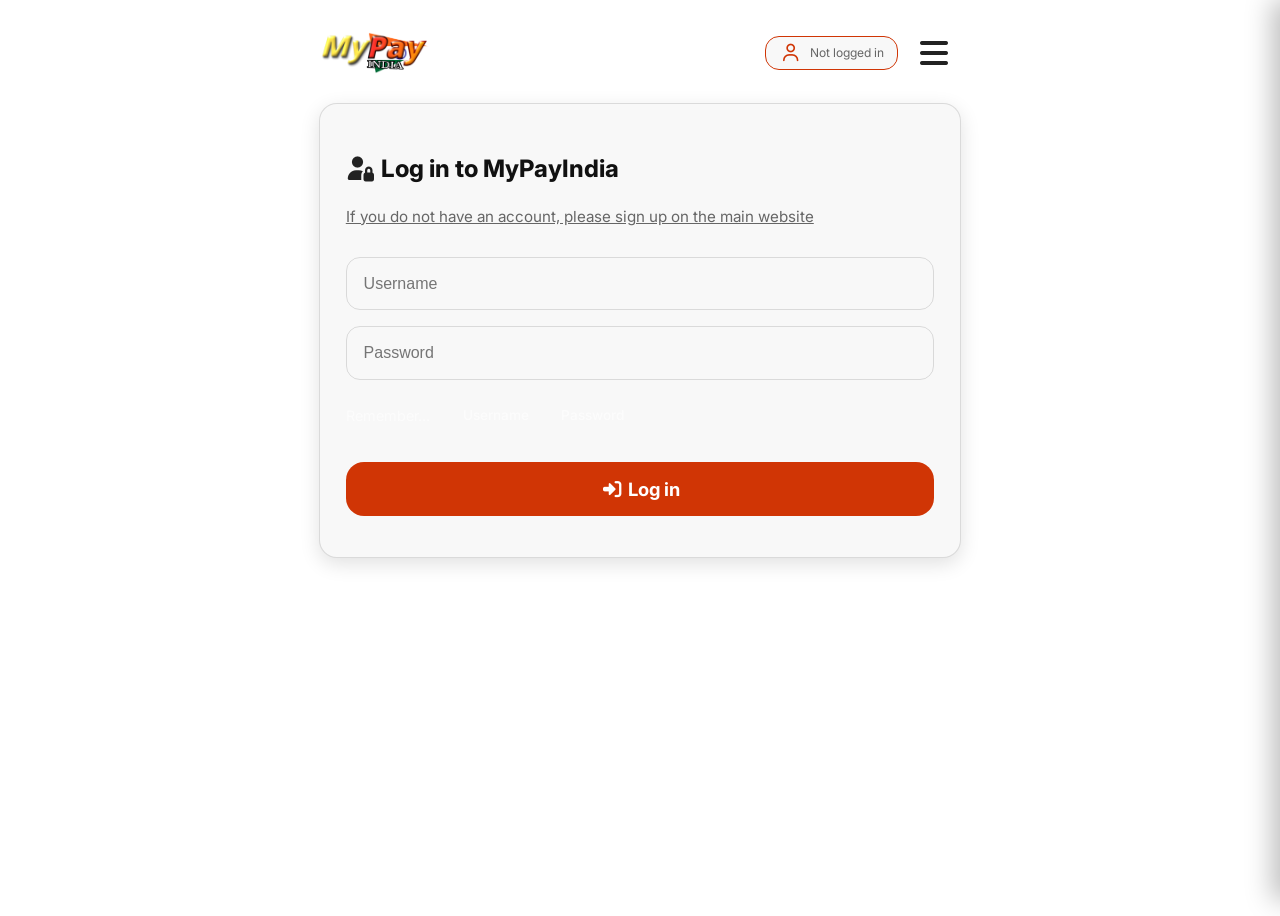
<file: index.html>
<!DOCTYPE html>
<html lang="en">
<!--
    https://github.com/MyPayIndiaDevs/pwa
-->

<head>
    <meta charset="UTF-8">
    <title>MyPayIndia</title>
    <meta name="description" content="The future of online banking">
    <meta name="viewport" content="width=device-width, initial-scale=1, viewport-fit=cover">

    <!-- styles -->
    <link rel="stylesheet" href="/app/stylesheets/fontawesome.css">
    <link rel="stylesheet" href="/app/stylesheets/main.css">
    <link rel="stylesheet" href="/app/stylesheets/views.css">

    <!-- theme -->
    <meta name="theme-color" content="#d03505">

    <!-- manifest -->
    <link rel="manifest" href="/manifest.json">

    <!-- ios pwa -->
    <meta name="apple-mobile-web-app-capable" content="yes">
    <meta name="apple-mobile-web-app-status-bar-style" content="black-translucent">
    <meta name="apple-mobile-web-app-title" content="MyPayIndia">

    <!-- reg meta -->
    <meta property="og:title" content="MyPayIndia">
    <meta property="og:description" content="The future of online banking">
    <meta property="og:image" content="/app/media/logofull.png">
    <meta property="og:type" content="website">

    <!-- twitter/x -->
    <meta name="twitter:card" content="summary_large_image">
    <meta name="twitter:title" content="MyPayIndia">
    <meta name="twitter:description" content="The future of online banking">
    <meta name="twitter:image" content="/app/media/logofull.png">

    <!-- misc security -->
    <meta http-equiv="X-Content-Type-Options" content="nosniff">
</head>

<body>
    <div class="app">
        <header class="topbar">
            <a class="logo-link route-link" data-route href="/dashboard">
                <img class="logo" src="/app/media/logofull.png" alt="MyPayIndia Logo" />
            </a>

            <div class="topbar-actions noselect">
                <a class="user-pill" id="userStatusPill" aria-live="polite" href="/me">
                    <i class="fa-regular fa-user"></i>
                    <div class="user-pill-text">
                        <span class="user-pill-label" id="userStatusLabel">Logged in as</span>
                        <span class="user-pill-username" id="userStatusName"><i
                                class="fa-solid fa-hourglass fa-spin"></i></span>
                    </div>
                </a>
                <a class="balance-pill" id="balanceStatusPill" aria-live="polite" title="Get more money!"
                    href="https://mypayindia.com/accountservices/iotm/" target="_blank" rel="noopener">
                    <i class="fa-solid fa-wallet"></i>
                    <div class="balance-pill-text">
                        <span class="balance-pill-label">Balance</span>
                        <span class="balance-pill-value" id="balanceStatusValue">&#8377;0.00</span>
                    </div>
                </a>
                <button class="menu-btn" id="menuBtn">
                    <i class="fa-solid fa-bars"></i>
                </button>
            </div>
        </header>

        <aside class="menu" id="menu">
            <div class="menu-header">
                <img class="logo" src="/app/media/logofull.png" alt="MyPayIndia Logo" /> <button class="menu-close"
                    id="closeMenuBtn" type="button" aria-label="Close menu">
                    <i class="fa-solid fa-xmark"></i>
                </button>
            </div>
            <div class="listButtons">
                <h2>Home</h2>
                <a class="menu-link route-link" data-route href="/dashboard">
                    <i class="fa-solid fa-house"></i>
                    Dashboard
                </a>

                <a class="menu-link route-link" data-route href="/leaderboard">
                    <i class="fa-solid fa-trophy"></i>
                    Leaderboard
                </a>
            </div>

            <div class="listButtons">
                <h2>Meta</h2>

                <a class="menu-link route-link grouped-link" data-route href="/team">
                    <i class="fa-solid fa-people-group"></i>
                    Meet the team
                </a>
                <a class="menu-link grouped-link" href="https://mypayindia.com/docs/">
                    <i class="fa-solid fa-book"></i>
                    API docs
                    <i class="fa-solid fa-arrow-right fa-rotate-by external-link-icon"
                        style="--fa-rotate-angle: 320deg;"></i>
                </a>

                <a class="menu-link grouped-link" href="https://mypayindia.com">
                    <i class="fa-solid fa-house"></i>
                    MyPayIndia.com
                    <i class="fa-solid fa-arrow-right fa-rotate-by external-link-icon"
                        style="--fa-rotate-angle: 320deg;"></i>
                </a>

                <a class="menu-link route-link" data-route href="release_notes" id="releaseNotesLink">
                    <i class="fa-solid fa-scroll"></i>
                    App release notes
                </a>
            </div>

            <div class="accountMenu" id="accountMenu" class="hidden">
                <h2>Your account</h2>

                <a class="menu-link route-link" data-route href="/history">
                    <i class="fa-solid fa-clock-rotate-left"></i>
                    Transaction history
                </a>

                <a class="menu-link route-link" data-route href="/transfer">
                    <i class="fa-solid fa-paper-plane"></i>
                    Transfer funds
                </a>

                <a class="menu-link route-link" data-route href="/me">
                    <i class="fa-solid fa-id-card"></i>
                    Account info
                </a>

                <a class="menu-link route-link" data-route href="/payment-link">
                    <i class="fa-solid fa-link"></i>
                    Create payment link
                </a>

                <a class="menu-link grouped-link" href="https://mypayindia.com/accountservices/iotm/">
                    <i class="fa-solid fa-indian-rupee-sign"></i>
                    Investment Opportunities™
                    <i class="fa-solid fa-arrow-right fa-rotate-by external-link-icon"
                        style="--fa-rotate-angle: 320deg;"></i>
                </a>

                <a class="menu-link route-link hidden" data-route data-dev-only href="/lookup-link">
                    <i class="fa-solid fa-magnifying-glass"></i>
                    Lookup link
                </a>


                <a class="menu-link route-link hidden" data-dev-only
                    href="https://mypayindia.com/accountservices/dashboard">
                    <i class="fa-solid fa-house-chimney"></i>
                    Main dashboard
                    <i class="fa-solid fa-arrow-right fa-rotate-by external-link-icon"
                        style="--fa-rotate-angle: 320deg;"></i>
                </a>
            </div>

            <div class="toggle-stack">
                <h2>App control</h2>
            </div>

            <div class="appControl">
                <button class="menu-link secondary hidden" id="installBtn" type="button">
                    <i class="fa-solid fa-download"></i>
                    Install app
                </button>
                <a class="menu-link route-link" data-route href="/settings">
                    <i class="fa-solid fa-gear"></i>
                    Settings
                </a>
                <a class="menu-link route-link hidden" data-route href="logout" id="logoutBtn">
                    <i class="fa-solid fa-right-from-bracket"></i>
                    Logout
                </a>
            </div>

            <!-- credits -->
            <div class="credits noselect muted">
                App by <a href="https://exerinity.com" target="_blank">exerinity</a><br><a class="route-link" data-route
                    href="release_notes">Version 5 (2026-03-30)</a><br>environment: <strong id="envLabel"><i
                        class="fa-solid fa-hourglass fa-spin"></i></strong>
            </div>
        </aside>

        <main>
            <div class="login-warning hidden" id="loginWarning" role="alert">
                <i class="fa-solid fa-circle-exclamation"></i>
                <span>You must be logged in to view this!</span>
            </div>
            <noscript>
                <div class="login-warning" role="alert">
                    <i class="fa-solid fa-ban fa-fade"></i>
                    <span>JavaScript is disabled. Please enable it to continue. <a
                            href="https://support.google.com/adsense/answer/12654?hl=en" target="_blank"
                            class="muted">Learn
                            how...</a></span>
                </div>
            </noscript>
            <div id="flowViews">
                <section id="loginView" class="view">
                    <section class="card" id="loginCard">
                        <h1><i class="fa-solid fa-user-lock"></i> Log in to MyPayIndia</h1>
                        <p class="muted"><a href="https://mypayindia.com/accountservices/register">If you do not have an
                                account, please sign up on the main website</a>
                        </p>
                        <form id="loginForm">
                            <input type="text" id="username" placeholder="Username" required />

                            <input type="password" id="password" placeholder="Password" required />

                            <div class="remember-group">
                                <span class="remember-label">Remember...</span>
                                <div class="toggle-buttons">
                                    <button type="button" class="toggle-btn active" id="rememberUsername"
                                        data-target="username" title="Remember username">Username</button>
                                    <button type="button" class="toggle-btn" id="rememberPassword"
                                        data-target="password" title="Remember password">Password</button>
                                </div>
                            </div>
                            <button class="primary big" type="submit">
                                <i class="fa-solid fa-right-to-bracket"></i>
                                Log in
                            </button>
                        </form>
                        <p class="muted" id="loginStatus"></p>
                    </section>
                </section>

                <section id="logoutView" class="view hidden">
                    <section class="card">
                        <h1><i class="fa-solid fa-right-from-bracket"></i> Log out?</h1>
                        <p class="muted">Are you sure you want to log out?</p>
                        <div class="flow-actions">
                            <button class="secondary" id="cancelLogoutBtn">Cancel</button>
                            <button class="primary" id="confirmLogoutBtn">Log out</button>
                        </div>
                    </section>
                </section>
            </div>

            <div id="appViews">
                <section id="onboardingView" class="view hidden">
                    <section class="card onboarding-card" id="onboardingCard">
                        <h1>
                            <i class="fa-solid fa-door-open"></i>
                            Welcome to the MyPayIndia PWA
                        </h1>
                        <p>This is a new, experimental progressive web app/alternative client for MyPayIndia. This
                            app is still in an early state, so please keep in mind:</p>
                        <ul>
                            <li>This is not a substitute for <a href="https://mypayindia.com"
                                    target="_blank">MyPayIndia.com</a> and does not take precedence over it</li>
                            <li>Not everything that can be performed on <a href="https://mypayindia.com"
                                    target="_blank">MyPayIndia.com</a> can be performed here</li>
                            <li>This app is (or should be seen as) completely standalone from the main <a
                                    href="https://mypayindia.com" target="_blank">MyPayIndia.com</a> website</li>
                            <li>The source code is available at <a href="https://github.com/MyPayIndiaDevs/pwa"
                                    target="_blank">https://github.com/MyPayIndiaDevs/pwa</a></li>
                            <li>By using this service, you agree to the <a href="https://mypayindia.com/terms"
                                    target="_blank">terms and conditions</a>, constituted by your initial registration
                            </li>
                            <li><strong>This app is not complete and still an early work in progress</strong></li>
                        </ul>
                        <h2><i class="fa-solid fa-triangle-exclamation"></i> Use at your own risk!</h2>
                        <div class="onboarding-actions">
                            <button class="primary big" id="onboardingContinueBtn" type="button">
                                I understand, let me in!
                            </button>
                            <a href="https://mypayindia.com/accountservices/login">Or, return to MyPayIndia.com</a>
                        </div>
                    </section>
                </section>

                <section id="dashboardView" class="view hidden">
                    <section class="card hidden" id="dashboardCard">
                        <h1>
                            <i class="fa-solid fa-house"></i>
                            Welcome back, <span id="displayUser"></span>!
                        </h1>

                        <p class="muted balance-text">
                            Your current balance: <strong id="displayBalance">&#8377;0.00</strong>
                        </p>
                    </section>

                    <section class="card hidden" id="ctaCard">
                        <h1>
                            <i class="fa-solid fa-arrow-right"></i>
                            Quick actions
                        </h1>
                        <div class="cta-buttons">
                            <a class="primary route-link cta-btn" data-route href="/transfer">
                                <i class="fa-solid fa-comment-dollar"></i>
                                Transfer
                            </a>
                            <a class="secondary route-link cta-btn" data-route href="/payment-link">
                                <i class="fa-solid fa-comments-dollar"></i>
                                Create payment link
                            </a>
                        </div>
                    </section>
                    <section class="card hidden" id="transactionsCard">
                        <div class="card-heading">
                            <h1>
                                <i class="fa-solid fa-clock-rotate-left"></i>
                                Recent activity
                            </h1>
                            <button class="icon-btn hidden" id="refreshTxnBtn" type="button"
                                title="Refresh transactions">
                                <i class="fa-solid fa-rotate-right"></i>
                            </button>
                        </div>

                        <div id="txnList" class="activity">
                            <p class="muted">Log in first!</p>
                        </div>
                    </section>
                </section>

                <section id="settingsView" class="view hidden">
                    <section class="card" id="settingsCard">
                        <h1>
                            <i class="fa-solid fa-gear"></i>
                            Settings
                        </h1>
                        <form id="settingsForm" class="form-stack">
                            <fieldset class="form-group">
                                <legend class="toggle-label"><i class="fa-regular fa-id-badge"></i> Use for display
                                </legend>
                                <div class="radio-group" role="radiogroup" aria-describedby="displayPrefHelp">
                                    <div class="radio-item">
                                        <input type="radio" name="displayNameMode" value="username"
                                            id="displayPrefUsername">
                                        <label for="displayPrefUsername">Login/username</label>
                                    </div>

                                    <div class="radio-item">
                                        <input type="radio" name="displayNameMode" value="first" id="displayPrefFirst">
                                        <label for="displayPrefFirst">First name</label>
                                    </div>

                                    <div class="radio-item">
                                        <input type="radio" name="displayNameMode" value="full" id="displayPrefFull">
                                        <label for="displayPrefFull">Full name</label>
                                    </div>

                                </div>
                            </fieldset>

                            <hr class="settings-divider">

                            <legend class="toggle-label"><i class="fa-solid fa-arrow-right-arrow-left"></i> Toggles
                            </legend>
                            <div class="toggle-card">
                                <label class="toggle-label" for="autoRefreshToggle">
                                    <i class="fa-solid fa-arrows-rotate"></i>
                                    Auto-refresh (30s)
                                </label>
                                <label class="switch">
                                    <input type="checkbox" id="autoRefreshToggle" checked>
                                    <span class="slider"></span>
                                </label>
                            </div>
                            <div class="toggle-card">
                                <label class="toggle-label" for="themeSwitch">
                                    <i class="fa-solid fa-moon"></i>
                                    Dark mode
                                </label>
                                <label class="switch">
                                    <input type="checkbox" id="themeSwitch">
                                    <span class="slider"></span>
                                </label>
                            </div>
                            <div class="toggle-card">
                                <label class="toggle-label" for="devSwitch">
                                    <i class="fa-solid fa-code"></i>
                                    More menu items
                                </label>
                                <label class="switch">
                                    <input type="checkbox" id="devSwitch">
                                    <span class="slider"></span>
                                </label>
                            </div>

                            <hr class="settings-divider">

                            <legend class="toggle-label"><i class="fa-solid fa-palette" style="color: var(--accent)"></i> Accent color
                            </legend>
                            <div class="accent-settings">
                                <div class="accent-presets" id="accentPresets">
                                    <button class="accent-swatch" type="button" data-accent-color="#d03505">
                                        <span class="accent-swatch-color" style="--swatch-color: #d03505;"></span>
                                        <span>Default</span>
                                    </button>
                                    <button class="accent-swatch" type="button" data-accent-color="#ff8c00">
                                        <span class="accent-swatch-color" style="--swatch-color: #ff8c00;"></span>
                                        <span>Orange</span>
                                    </button>
                                    <button class="accent-swatch" type="button" data-accent-color="#ff00000">
                                        <span class="accent-swatch-color" style="--swatch-color: #ff0000;"></span>
                                        <span>Red</span>
                                    </button>
                                    <button class="accent-swatch" type="button" data-accent-color="#1e88e5">
                                        <span class="accent-swatch-color" style="--swatch-color: #1e88e5;"></span>
                                        <span>Blue</span>
                                    </button>
                                    <button class="accent-swatch" type="button" data-accent-color="#3949ab">
                                        <span class="accent-swatch-color" style="--swatch-color: #3949ab;"></span>
                                        <span>Indigo</span>
                                    </button>
                                    <button class="accent-swatch" type="button" data-accent-color="#ffffff">
                                        <span class="accent-swatch-color" style="--swatch-color: #ffffff;"></span>
                                        <span>White</span>
                                    </button>
                                    <button class="accent-swatch" type="button" data-accent-color="#111111">
                                        <span class="accent-swatch-color" style="--swatch-color: #111111;"></span>
                                        <span>Black</span>
                                    </button>
                                    <button class="accent-swatch" type="button" data-accent-color="#fdd835">
                                        <span class="accent-swatch-color" style="--swatch-color: #fdd835;"></span>
                                        <span>Yellow</span>
                                    </button>
                                </div>
                                <label class="accent-picker">
                                    <span class="accent-picker-label">Pick your own...</span>
                                    <input type="color" id="accentColorPicker" value="#d03505">
                                </label>
                            </div>

                            <hr class="settings-divider">

                            <legend class="toggle-label"><i class="fa-solid fa-lock"></i> Data management
                            </legend>
                            <button class="secondary" id="deleteCredentialsBtn" type="button">
                                <i class="fa-solid fa-trash"></i>
                                Delete locally stored credentials
                            </button>
                            <button class="secondary" id="deleteAllKeysBtn" type="button" style="margin-top: 0.5rem;">
                                <i class="fa-solid fa-trash-can"></i>
                                Delete all stored data
                            </button>
                        </form>
                        <p class="muted">
                            <strong>Keep in mind</strong>: you cannot manage your actual account from here. To do that,
                            please <a href="https://mypayindia.com/accountservices/login">log in to the main
                                website</a>.
                        </p>
                        <p class="muted">
                            The above buttons do not manage your cookies or login state.
                        </p>
                    </section>
                </section>

                <section id="leaderboardView" class="view hidden">
                    <section class="card" id="leaderboardCard">
                        <h1>
                            <i class="fa-solid fa-trophy"></i>
                            Leaderboard
                        </h1>
                        <ol id="leaderboardList" class="leaderboard"></ol>
                        <p class="muted fa-fade" id="leaderboardStatus">Retrieving data...</p>
                    </section>
                </section>

                <section id="historyView" class="view hidden">
                    <section class="card" id="historyCard">
                        <div class="card-heading">
                            <h1>
                                <i class="fa-solid fa-clock-rotate-left"></i>
                                Transactions
                            </h1>
                            <button class="icon-btn hidden" id="refreshHistoryBtn" type="button"
                                title="Refresh history">
                                <i class="fa-solid fa-rotate-right"></i>
                            </button>
                        </div>
                        <div id="historyList" class="activity"></div>
                        <p class="muted" id="historyStatus">Log in first!</p>
                    </section>
                </section>

                <section id="transferView" class="view hidden">
                    <section class="card" id="transferCard">
                        <h1>
                            <i class="fa-solid fa-comment-dollar"></i>
                            Transfer
                        </h1>
                        <form id="transferForm" class="form-stack">
                            <p class="muted"><strong>Keep in mind</strong>: transfers above a certain amount are subject
                                to manual review by our team.</p>
                            <h2 class="muted" id="recentRecipientsLabel">Recent recipients:</h2>
                            <div class="recent-recipients hidden" id="recentRecipients"
                                aria-labelledby="recentRecipientsLabel"></div>
                            <input type="number" min="0" step="0.01" name="amount" placeholder="How much?" required />
                            <input type="text" name="recipient" placeholder="To who?" required />
                            <input type="text" name="note" placeholder="An optional note?" />
                            <button class="primary" type="submit">Send it!</button>
                            <p class="muted form-status" id="transferStatus"></p>
                        </form>
                    </section>
                </section>

                <section id="paymentLinkView" class="view hidden">
                    <section class="card" id="paymentLinkCard">
                        <h1>
                            <i class="fa-solid fa-comments-dollar"></i>
                            Create a payment link
                        </h1>
                        <form id="paymentLinkForm" class="form-stack">
                            <input type="number" min="0" step="0.01" name="amount" placeholder="How much?" required />
                            <input type="text" name="note" placeholder="An optional note?" />
                            <button class="primary" type="submit">Create</button>
                            <p class="muted form-status" id="paymentLinkStatus"></p>
                        </form>
                        <div class="result-panel hidden" id="paymentLinkResult">
                            <p class="result-text" id="paymentLinkResultText"></p>
                            <button class="icon-btn" type="button" id="paymentLinkCopyBtn">
                                <i class="fa-solid fa-copy"></i>
                                Copy to clipboard
                            </button>
                        </div>
                    </section>
                </section>

                <section id="lookupView" class="view hidden">
                    <section class="card" id="lookupCard">
                        <h1>
                            <i class="fa-solid fa-magnifying-glass"></i>
                            Lookup payment link
                        </h1>
                        <form id="lookupLinkForm" class="form-stack">
                            <input type="text" name="token" required />
                            <button class="secondary" type="submit">Look it up!</button>
                            <p class="muted form-status" id="lookupLinkStatus"></p>
                        </form>
                        <div class="lookup-result hidden" id="lookupResult" aria-live="polite">
                            <p class="lookup-amount" id="lookupAmount">₹0.00</p>
                            <p class="lookup-author" id="lookupAuthor">@username</p>
                            <p class="lookup-note" id="lookupNote">No note</p>
                            <a class="primary lookup-pay-btn hidden" id="lookupPayBtn" href="#" target="_blank"
                                rel="noopener">Claim<i class="fa-solid fa-arrow-right fa-rotate-by external-link-icon"
                                    style="--fa-rotate-angle: 320deg;"></i></a>
                        </div>
                    </section>
                </section>

                <section id="teamView" class="view hidden">
                    <section class="card" id="teamCard">
                        <h1>
                            <i class="fa-solid fa-people-group"></i>
                            Meet the team
                        </h1>
                        <p>Get to know the people behind MyPayIndia, the future of online banking!</p>
                        <p class="muted">Currently our team consists of <strong id="teamCountLabel"><i
                                    class="fa-solid fa-hourglass fa-spin"></i></strong> people</p>
                        <div class="team-grid" id="teamList" aria-live="polite"></div>
                        <p class="muted form-status" id="teamStatus" role="status"></p>
                    </section>
                </section>

                <section id="releaseNotesView" class="view hidden">
                    <section class="card onboarding-card" id="releaseNotesCard">
                        <h1>
                            <i class="fa-solid fa-scroll"></i>
                            Release notes
                        </h1>
                        <details>
                            <summary>
                                <h3>Version 5b</h3>
                            </summary>
                            <p class="muted">4 Apr 2026</p>
                            <ul>
                                <li>The team view now loads data from a live endpoint (nothing different, really)</li>
                                <li>You can now choose the app to display only your first name in settings; so by username, full name, or first name</li>
                            </ul>
                        </details>
                        <details>
                            <summary>
                                <h3>Version 5a</h3>
                            </summary>
                            <p class="muted">2 Apr 2026</p>
                            <ul>
                                <li>Added recent contacts to the transfer view</li>
                                <li>Minified the code; the full version is still available on the <a href="https://github.com/MyPayIndiaDevs/pwa">GitHub repo</a></li>
                            </ul>
                        </details>
                        <details>
                            <summary>
                                <h3>Version 5</h3>
                            </summary>
                            <p class="muted">30 Mar 2026</p>
                            <ul>
                                <li>Added an accent color modifier to settings</li>
                            </ul>
                        </details>
                        <details>
                            <summary>
                                <h3>Version 4b</h3>
                            </summary>
                            <p class="muted">19 Mar 2026</p>
                            <ul>
                                <li>Updated money generator > investment opportunities links</li>
                                <li>Removed footer and moved its contents to the menu</li>
                            </ul>
                        </details>
                        <details>
                            <summary>
                                <h3>Version 4a</h3>
                            </summary>
                            <p class="muted">12 Mar 2026</p>
                            <ul>
                                <li>Added a Remember option to the login form</li>
                                <li>Added delete data buttons to settings</li>
                            </ul>
                        </details>
                        <details>
                            <summary>
                                <h3>Version 4</h3>
                            </summary>
                            <p class="muted">12 Mar 2026</p>
                            <ul>
                                <li>Added an option (on by default) to automatically refresh data every 30 seconds to
                                    Settings</li>
                                <li>Changed currency formatting from en-IN to en-US (but the Rupee symbol is still used)
                                </li>
                                <li>The Dark mode and More items toggles in the sidebar have been moved to Settings</li>
                                <li>The two pills at the top are now both hidden on mobile</li>
                                <li>Extremely long balances are now truncated on the dashboard view (you can still see
                                    the full balance by going to Account info)</li>
                            </ul>
                        </details>
                        <details>
                            <summary>
                                <h3>Version 3a</h3>
                            </summary>
                            <p class="muted">9 Mar 2026</p>
                            <ul>
                                <li>Added a new <a class="route-link" data-route href="/team">Meet the team view</a>
                                </li>
                            </ul>
                            <small>
                                <ul>
                                    <li>The Logged in as pill now shows "Loading..." during session check</li>
                                    <li>The Balance pill is now hidden if you are not logged in</li>
                                    <li>Both pills are hidden on the onboarding view</li>
                                </ul>
                            </small>
                        </details>
                        <details>
                            <summary>
                                <h3>Version 3</h3>
                            </summary>
                            <p class="muted">1 Mar 2026</p>
                            <ul>
                                <li>Added a new <a class="route-link" data-route href="/settings">Settings view</a>
                                    accessible in the menu that, as of now, allows you to change your display name in
                                    the app from real name or username</li>
                                <li>Removed the money generator view, it didn't work</li>
                            </ul>
                            <small>
                                <ul>
                                    <li>Updated some styling to look better, and also, the onboarding message</li>
                                </ul>
                            </small>
                        </details>

                        <details>
                            <summary>
                                <h3>Version 2a</h3>
                            </summary>
                            <p class="muted">21st Feb 2026</p>
                            <ul>
                                <li>Moved <a class="route-link" data-route href="release_notes">App release notes</a>
                                    from <strong>Your account</strong> to <strong>Meta</strong> in the menu</li>
                                <li>Added the money generator</li>
                            </ul>
                        </details>

                        <details>
                            <summary>
                                <h3>Version 2</h3>
                            </summary>
                            <p class="muted">21st Feb 2026</p>
                            <ul>
                                <li>Added a new transaction details view, click on a transaction on the dashboard or
                                    bespoke list! (/history)</li>
                                <li>Added a new <a class="route-link" data-route href="/me">account information
                                        view</a>, accessible from the menu or when clicking on the username in the
                                    topbar!</li>
                            </ul>
                        </details>

                        <details>
                            <summary>
                                <h3>Version 1</h3>
                            </summary>
                            <p class="muted">14th Feb 2026</p>
                            <ul>
                                <li>App launches to <a href="https://app.mypayindia.com"
                                        onclick="event.preventDefault();">app.mypayindia.com</a></li>
                                <!-- because you're already here -->
                            </ul>
                        </details>

                        <details>
                            <summary>
                                <h3>Version 0 (pre-release)</h3>
                            </summary>
                            <p class="muted">7th Feb 2026</p>
                            <ul>
                                <li>App inception</li>
                                <li>Added a leaderboard, login flow, payment link creator, transaction history, and a
                                    basic dashboard</li>
                            </ul>
                        </details>
                    </section>
                </section>

                <section id="transactionView" class="view hidden">
                    <section class="card" id="transactionCard">
                        <h1>
                            <i class="fa-solid fa-receipt"></i>
                            Transaction details
                        </h1>
                        <p class="muted form-status" id="transactionStatus"></p>
                        <div id="transactionDetail" class="txn-detail hidden">
                            <ul class="txn-detail-list">
                                <li>
                                    <span class="label">Record ID</span>
                                    <span class="value" id="transactionNumericIdValue">?</span>
                                </li>
                                <li>
                                    <span class="label">Status</span>
                                    <span class="value" id="transactionStatusValue">?</span>
                                </li>
                                <li>
                                    <span class="label">Amount</span>
                                    <span class="value" id="transactionAmountValue">?</span>
                                </li>
                                <li>
                                    <span class="label">Created</span>
                                    <span class="value" id="transactionCreatedValue">?</span>
                                </li>
                                <li>
                                    <span class="label">Sender</span>
                                    <span class="value" id="transactionSenderValue">?</span>
                                </li>
                                <li>
                                    <span class="label">Recipient</span>
                                    <span class="value" id="transactionRecipientValue">?</span>
                                </li>
                                <li>
                                    <span class="label">Sender ID</span>
                                    <span class="value" id="transactionSenderIdValue">?</span>
                                </li>
                                <li>
                                    <span class="label">Recipient ID</span>
                                    <span class="value" id="transactionRecipientIdValue">?</span>
                                </li>
                                <li>
                                    <span class="label">Note</span>
                                    <span class="value" id="transactionNoteValue">?</span>
                                </li>
                            </ul>
                            <button class="secondary" type="button" id="transactionBackBtn">
                                <i class="fa-solid fa-arrow-left"></i>
                                Back to history
                            </button>
                        </div>
                    </section>
                </section>

                <section id="accountInfoView" class="view hidden">
                    <section class="card" id="accountInfoCard">
                        <h1>
                            <i class="fa-solid fa-id-card-clip"></i>
                            About your account
                        </h1>
                        <div id="accountInfoDetail" class="txn-detail hidden">
                            <ul class="txn-detail-list">
                                <li>
                                    <span class="label">Username</span>
                                    <span class="value" id="accountInfoUsername">-</span>
                                </li>
                                <li>
                                    <span class="label">First name</span>
                                    <span class="value" id="accountInfoFirstName">-</span>
                                </li>
                                <li>
                                    <span class="label">Last name</span>
                                    <span class="value" id="accountInfoLastName">-</span>
                                </li>
                                <li>
                                    <span class="label">Email</span>
                                    <span class="value" id="accountInfoEmail">-</span>
                                </li>
                                <li>
                                    <span class="label">Date of birth</span>
                                    <span class="value" id="accountInfoDob">-</span>
                                </li>
                                <li>
                                    <span class="label">Joined</span>
                                    <span class="value" id="accountInfoCreated">-</span>
                                </li>
                                <li>
                                    <span class="label">Balance</span>
                                    <span class="value" id="accountInfoBalance">-</span>
                                </li>
                            </ul>
                        </div>
                        <p class="muted form-status" id="accountInfoStatus"></p>
                    </section>
                </section>

            </div>

        </main>
    </div>
    <script src="/app/scripts/api.js"></script>
    <script src="/app/scripts/app.js"></script>
    <script src="/app/scripts/devmode.js"></script>
    <script src="/app/scripts/menu.js"></script>
    <script src="/app/scripts/quick.js"></script>
    <script src="/app/scripts/theme.js"></script>
    
</body>

</html>
</file>
<file: app/stylesheets/main.css>
:root {
  --accent: #d03505;
  --accent-rgb: 208, 53, 5;

  --bg: #ffffff;
  --text: #111111;
  --muted: #666666;

  --card: #f8f8f8;
  --border: rgba(0, 0, 0, 0.12);

  --shadow: 0 6px 20px rgba(0, 0, 0, 0.12);

  --radius: 18px;
  --radius-sm: 14px;

  --icon: #222222;
}

body.dark {
  --bg: #121212;
  --text: #ffffff;
  --muted: #aaaaaa;

  --card: #151515;
  --border: rgba(255, 255, 255, 0.14);

  --shadow: 0 6px 20px rgba(0, 0, 0, 0.5);

  --icon: #ffffff;
}

* {
  padding: 0;
  box-sizing: border-box;
}

@font-face {
  font-family: 'Inter';
  src: url('/app/fonts/inter/Inter-VariableFont_opsz,wght.ttf') format('truetype');
  font-weight: 100 900;
  font-style: normal;
}

@font-face {
  font-family: 'Inter';
  src: url('/app/fonts/inter/Inter-Italic-VariableFont_opsz,wght.ttf') format('truetype');
  font-weight: 100 900;
  font-style: italic;
}

html {
  font-size: 16px;
}

body {
  font-family: 'Inter', sans-serif;
  background: var(--bg);
  color: var(--text);

  transition: background 0.25s, color 0.25s;
  min-height: 100vh;
}

i {
  color: var(--icon);
  transition: color 0.25s;
}

.hidden {
  display: none !important;
}

.noselect {
  user-select: none;
  -moz-user-select: none;
  -webkit-user-select: none;
}

.muted, .muted i {
  color: var(--muted);
  font-size: 0.95rem;
}

.muted a,
.muted a:visited {
  color: var(--muted);
}

.login-warning {
  border: 2px solid var(--accent);
  border-radius: var(--radius-sm);
  background: rgba(var(--accent-rgb), 0.08);
  color: var(--accent);
  padding: 0.75rem 1rem;
  margin: 0.8rem 0 1rem;
  font-weight: 500;
  display: flex;
  align-items: center;
  gap: 0.5rem;
}

.login-warning i {
  color: var(--accent);
}

.app {
  max-width: 520px;
  margin: auto;
  padding: 1.2rem;
}

.topbar {
  display: flex;
  justify-content: space-between;
  align-items: center;

  margin-bottom: 1.5rem;
}

.topbar-actions {
  display: flex;
  align-items: center;
  gap: 0.65rem;
}

.logo {
  height: 42px;
}

.menu-btn {
  font-size: 2rem;
  border: none;
  background: transparent;
  cursor: pointer;
  padding: 0.4rem;
  border-radius: 12px;
}

.menu-btn:hover {
  background: rgba(0, 0, 0, 0.05);
}

body.dark .menu-btn:hover {
  background: rgba(255, 255, 255, 0.08);
}

.user-pill,
.balance-pill {
  border-radius: var(--radius-sm);
  border: 1px solid var(--border);
  background: var(--card);
  padding: 0.45rem 0.8rem;
  display: none;
  align-items: center;
  gap: 0.55rem;
  min-width: 0;
  max-width: 220px;
  flex: 0 1 auto;
}

.user-pill {
  cursor: pointer;
  text-decoration: none;
  color: inherit;
}

.balance-pill {
  text-decoration: none;
  color: inherit;
}

.balance-pill:visited,
.balance-pill:hover {
  color: inherit;
  text-decoration: none;
}

.user-pill i,
.balance-pill i {
  font-size: 1.1rem;
  color: var(--accent);
}

.user-pill-text,
.balance-pill-text {
  display: flex;
  flex-direction: column;
  line-height: 1.1;
  min-width: 0;
}

.user-pill-username,
.balance-pill-value {
  font-size: 1rem;
  font-weight: 600;
  color: var(--text);
  white-space: nowrap;
  overflow: hidden;
  text-overflow: ellipsis;
}

.user-pill-label,
.balance-pill-label {
  font-size: 0.75rem;
  color: var(--muted);
}

.user-pill.user-pill-guest {
  border-color: var(--accent);
}

.user-pill.user-pill-guest:focus-visible,
.user-pill.user-pill-guest:hover {
  box-shadow: 0 0 0 2px rgba(var(--accent-rgb), 0.25);
}

.menu {
  position: fixed;
  top: 0;
  right: -360px;

  width: 320px;
  height: 100%;

  background: var(--card);
  box-shadow: -8px 0 25px rgba(0, 0, 0, 0.25);

  padding: 2rem;
  padding-bottom: 3rem;
  transition: 0.3s ease;

  display: flex;
  flex-direction: column;
  gap: 1.3rem;

  overflow-y: auto;
  z-index: 1000;

  user-select: none;
  -moz-user-select: none;
  -webkit-user-select: none;
}

.menu.open {
  right: 0;
}

.menu h2 {
  font-size: 1.4rem;
  font-weight: 700;
  margin-bottom: 0.5rem;
}

.menu-link {
  display: flex;
  align-items: center;
  gap: 0.9rem;

  font-size: 1.15rem;

  padding: 1.2rem;
  border-radius: var(--radius);

  background: var(--accent);
  color: white;
  text-decoration: none;

  box-shadow: 0 6px 14px rgba(var(--accent-rgb), 0.25);

  transition: 0.2s;
}

.menu-link i {
  color: white;
  font-size: 1.25rem;
}

.menu-link.active {
  box-shadow: inset 0 0 0 2px rgba(255, 255, 255, 0.35);
}

.menu-link:hover {
  transform: translateY(-2px);
  opacity: 0.95;
}

.switch {
  position: relative;
  width: 56px;
  height: 32px;
}

.switch input {
  display: none;
}

.slider {
  position: absolute;
  inset: 0;
  border-radius: 999px;
  background: #c9c9c9;
  transition: 0.2s;
  cursor: pointer;
}

.slider:before {
  content: "";
  position: absolute;
  height: 24px;
  width: 24px;
  left: 4px;
  top: 4px;
  border-radius: 50%;
  background: white;
  transition: 0.2s;
  box-shadow: 0 1px 3px rgba(0, 0, 0, 0.35);
}

input:checked+.slider {
  background: var(--accent);
}

input:checked+.slider:before {
  transform: translateX(24px);
}

.card {
  background: var(--card);
  border-radius: var(--radius);
  padding: 1.6rem;

  box-shadow: var(--shadow);
  margin-top: 1.4rem;

  border: 1px solid var(--border);
}

.card h1 {
  font-size: 1rem;
  font-weight: 750;
}

.card h2 {
  font-size: 1.2rem;
  font-weight: 700;
  margin-bottom: 0.8rem;

  display: flex;
  align-items: center;
  gap: 0.6rem;
}

input {
  width: 100%;
  padding: 1.05rem;
  margin-top: 1rem;

  font-size: 1rem;

  border-radius: var(--radius-sm);
  border: 1px solid var(--border);

  background: transparent;
  color: var(--text);

  outline: none;
}

input:focus {
  border-color: var(--accent);
}

button {
  font-family: inherit;
  cursor: pointer;
}

.primary,
.secondary {
  width: 100%;
  padding: 1rem;

  border-radius: var(--radius);
  font-size: 1.15rem;
  font-weight: 700;

  cursor: pointer;
  transition: 0.2s;
}

.primary {
  border: none;
  background: var(--accent);
  color: white;
}

.primary i {
  color: white;
}

.primary:hover {
  opacity: 0.92;
}

.secondary {
  background: transparent;
  border: 2px solid var(--accent);
  color: var(--text);
}

.secondary:hover {
  background: rgba(var(--accent-rgb), 0.08);
}


.activity {
  display: flex;
  flex-direction: column;
  gap: 0.9rem;
}

.activity .item {
  padding: 1rem;
  border-radius: var(--radius-sm);

  border: 1px solid var(--border);
  background: rgba(0, 0, 0, 0.03);

  transition: 0.2s;
}

body.dark .activity .item {
  background: rgba(255, 255, 255, 0.06);
}

.activity .item strong {
  display: block;
  font-size: 1.05rem;
}

.activity .item span {
  display: block;
  font-size: 0.9rem;
  margin-top: 0.2rem;
  color: var(--muted);
}

@media (min-width: 900px) {
  .app {
    max-width: 680px;
  }

  .card h1 {
    font-size: 1.5rem;
  }

  .menu {
    width: 360px;
  }

  .user-pill,
  .balance-pill {
    display: inline-flex;
  }
}


#loginForm .primary {
  margin-top: 0.75rem;
}

.activity .item.txn-row .from,
.activity .item.txn-row .to,
.activity .item.txn-row .status {
  color: var(--muted);
  font-size: 0.95rem;
  white-space: nowrap;
}

.activity .item.txn-row .spacer {
  flex: 1;
}

.activity .item.txn-row .amount {
  font-size: 1.35rem;
  font-weight: 750;
  white-space: nowrap;
  color: var(--text);
}

.menu-backdrop {
  position: fixed;
  inset: 0;
  background: rgba(0, 0, 0, 0.28);
  opacity: 0;
  pointer-events: none;
  transition: opacity 0.2s;
  z-index: 900;
}

.menu-backdrop.open {
  opacity: 1;
  pointer-events: auto;
}

#dashboardCard h1 {
  font-size: 1.5rem;
}

#dashboardCard #displayBalance {
  color: green;
}

#dashboardCard #displayUser {
  color: var(--accent)
}

.activity .item.txn-row .party {
  font-weight: 600;
}

.activity .item.txn-row .arrow {
  color: var(--muted);
}

.activity .item.txn-row .status {
  font-size: 0.8rem;
  padding: 0.15rem 0.5rem;
  border-radius: 999px;
  border: 1px solid var(--border);
  color: var(--muted);
}

.activity .item.txn-row .party {
  display: inline-flex;
  align-items: center;
  gap: 0.4rem;
}

.activity .item.txn-row .party .name {
  display: inline-flex;
  align-items: center;
  line-height: 1;
}

.activity .item.txn-row .avatar {
  width: 28px;
  height: 28px;
  border-radius: 50%;
  background: rgba(var(--accent-rgb), 0.15);
  color: var(--accent);
  display: inline-flex;
  align-items: center;
  justify-content: center;
  font-weight: 700;
}

.activity .item.txn-row .name {
  font-weight: 600;
}

.activity .item.txn-row .arrow {
  display: inline-flex;
  align-items: center;
  justify-content: center;
  color: var(--muted);
  margin: 0 0.3rem;
  line-height: 1;
}

.activity .item.txn-row .arrow i {
  color: var(--muted);
  font-size: 0.95rem;
}

.activity .item.txn-row .status.ok {
  color: #0a7d38;
  border-color: rgba(10, 125, 56, 0.35);
  background: rgba(10, 125, 56, 0.08);
}

.activity .item.txn-row .status.bad {
  color: #b3261e;
  border-color: rgba(179, 38, 30, 0.35);
  background: rgba(179, 38, 30, 0.08);
}

.activity .item.txn-row.transaction-clickable {
  cursor: pointer;
}

.activity .item.txn-row.transaction-clickable:focus {
  outline: 2px solid var(--accent);
  outline-offset: 2px;
}

.txn-detail {
  display: flex;
  flex-direction: column;
  gap: 1rem;
}

.txn-detail-list {
  list-style: none;
  margin: 0;
  padding: 0;
  display: flex;
  flex-direction: column;
  gap: 0.75rem;
}

.txn-detail-list li {
  display: flex;
  justify-content: space-between;
  gap: 1rem;
  flex-wrap: wrap;
}

.txn-detail-list .label {
  font-weight: 500;
  color: var(--muted);
}

.txn-detail-list .value {
  font-weight: 500;
  margin-left: auto;
}

.txn-detail-list .value.ok {
  color: #0a7d38;
}

.txn-detail-list .value.bad {
  color: #b3261e;
}


@media (max-width: 520px) {
  .activity .item.txn-row {
    flex-wrap: wrap;
    gap: 0.4rem;
  }

  .activity .item.txn-row .spacer {
    display: none;
  }

  .activity .item.txn-row .status {
    margin-left: auto;
    display: inline-flex;
  }
}

.activity .item.txn-row .txn-date {
  width: 100%;
  font-size: 0.85rem;
  color: var(--muted);
  margin-top: 0.25rem;
}


.activity .item.txn-row .txn-date {
  width: 100%;
  font-size: 0.85rem;
  color: var(--muted);
  margin-top: 0.25rem;
}

.activity .item.txn-row .txn-date {
  width: 100%;
  font-size: 0.85rem;
  color: var(--muted);
  margin-top: 0.25rem;
}


.activity .item.txn-row .txn-date {
  width: 100%;
  font-size: 0.85rem;
  color: var(--muted);
  margin-top: 0.25rem;
}
</file>
<file: app/stylesheets/views.css>
.logo-link {
  display: inline-flex;
  align-items: center;
}

.balance-text {
  overflow: hidden;
  text-overflow: ellipsis;
  white-space: nowrap;
  max-width: 100%;
}

@media (min-width: 900px) {
  .balance-text {
    overflow: visible;
    text-overflow: clip;
    white-space: normal;
  }
}

#accountInfoBalance {
  word-break: break-all;
  overflow-wrap: break-word;
}

.logo-link img {
  display: block;
}

.menu-header {
  display: flex;
  align-items: center;
  justify-content: space-between;
  gap: 0.5rem;
}

.menu-close {
  border: none;
  background: transparent;
  color: var(--text);
  font-size: 1.4rem;
  cursor: pointer;
  padding: 0.2rem;
}

.menu-close:hover {
  opacity: 0.7;
}

.menu>a.menu-link+a.menu-link {
  margin-top: 0.65rem;
}



.toggle-stack {
  display: flex;
  flex-direction: column;
  gap: 0.8rem;
  margin-top: auto;
}

.accountMenu {
  display: flex;
  flex-direction: column;
  gap: 0.8rem;
}

.external-link-icon {
  margin-left: 0.4rem;
  font-size: 0.9rem;
  color: inherit;
}

.card-heading {
  display: flex;
  align-items: center;
  justify-content: space-between;
  gap: 0.8rem;
  margin-bottom: 0.8rem;
}

.card-heading h2 {
  margin-bottom: 0;
}

.form-stack {
  display: flex;
  flex-direction: column;
  gap: 0.6rem;
  align-items: stretch;
}

.form-stack input,
.form-stack textarea {
  margin-top: 0;
}

.form-stack button {
  margin-top: 0.3rem;
}

.recent-recipients {
  display: flex;
  flex-wrap: wrap;
  gap: 0.4rem;
  margin-top: -0.2rem;
}

.recent-recipient-btn {
  border: none;
  border-radius: 999px;
  background: rgba(0, 0, 0, 0.06);
  color: inherit;
  font-weight: 600;
  font-size: 0.85rem;
  padding: 0.3rem 0.75rem;
  display: inline-flex;
  align-items: center;
  justify-content: center;
  cursor: pointer;
  transition: background 0.2s ease, color 0.2s ease, transform 0.2s ease;
  max-width: 100%;
  text-overflow: ellipsis;
  overflow: hidden;
  white-space: nowrap;
}

body.dark .recent-recipient-btn {
  background: rgba(255, 255, 255, 0.08);
}

.recent-recipient-btn:hover,
.recent-recipient-btn:focus-visible {
  background: var(--accent);
  color: #fff;
  transform: translateY(-1px);
}

.form-status {
  min-height: 1.2rem;
}

.form-group {
  display: flex;
  flex-direction: column;
  gap: 0.6rem;
  border: 0;
  border-radius: 0;
  padding: 0;
  margin: 0;
  background: transparent;
  box-shadow: none;
}

.form-group legend {
  margin: 0;
  padding: 0;
  font-weight: 700;
}

.radio-group {
  display: flex;
  flex-direction: column;
  gap: 0.55rem;
  margin-top: 0.3rem;
}

.radio-group .radio-chip {
  display: flex;
  align-items: center;
  gap: 0.6rem;
  padding: 0.4rem 0;
  border-radius: 0;
  border: none;
  background: transparent;
  cursor: pointer;
}

.radio-group .radio-chip:hover .option-text {
  color: var(--accent);
}

.radio-group input[type="radio"] {
  accent-color: var(--accent);
  width: 1rem;
  height: 1rem;
}

.radio-group .radio-chip .option-text {
  font-weight: 600;
}

.form-group .muted {
  font-size: 0.9rem;
  color: var(--muted);
}

button:disabled {
  opacity: 0.5;
  cursor: not-allowed;
}

button:disabled:hover {
  opacity: 0.5;
}

.secondary:disabled {
  color: var(--text-muted, rgba(255, 255, 255, 0.6));
}

.lookup-result {
  margin-top: 1rem;
  padding: 1rem;
  border-radius: var(--radius);
  border: 1px solid var(--border);
  background: rgba(0, 0, 0, 0.03);
  display: flex;
  flex-direction: column;
  gap: 0.45rem;
}

body.dark .lookup-result {
  background: rgba(255, 255, 255, 0.05);
}

.lookup-amount {
  font-size: 2.3rem;
  font-weight: 800;
  margin: 0;
  color: var(--accent);
}

.lookup-author {
  font-size: 1rem;
  font-weight: 600;
  margin: 0;
  color: var(--text);
}

.lookup-note {
  margin: 0;
  font-size: 0.95rem;
  line-height: 1.4;
}

.lookup-note.muted {
  color: var(--muted);
}

.lookup-pay-btn {
  align-self: stretch;
  text-align: center;
  justify-content: center;
  text-decoration: none;
}

.onboarding-card details {
  border: 1px solid var(--border);
  border-radius: var(--radius);
  padding: 0.9rem 1rem;
  margin-top: 0.9rem;
  background: rgba(0, 0, 0, 0.02);
  transition: border-color 0.2s ease, background 0.2s ease;
}

body.dark .onboarding-card details {
  background: rgba(255, 255, 255, 0.04);
}

.onboarding-card details summary {
  display: flex;
  align-items: center;
  justify-content: space-between;
  gap: 1rem;
  cursor: pointer;
  list-style: none;
}

.onboarding-card details summary::-webkit-details-marker {
  display: none;
}

.onboarding-card details summary::after {
  content: '+';
  font-weight: 700;
  color: var(--accent);
}

.onboarding-card details[open] summary::after {
  content: '-';
}

.onboarding-card details summary h3 {
  margin: 0;
}

.onboarding-card details[open] {
  border-color: var(--accent);
  background: rgba(var(--accent-rgb), 0.06);
}

.embedded-frame-panel {
  margin-top: 1rem;
  border-radius: var(--radius);
  border: 1px solid var(--border);
  overflow: hidden;
  background: var(--bg);
}

.embedded-frame {
  display: block;
  width: 100%;
  min-height: 18vh;
  border: 0;
  background: transparent;
}

.status-success {
  color: #0a7d38;
}

.status-error {
  color: #b3261e;
}

.icon-btn {
  border: none;
  background: rgba(0, 0, 0, 0.06);
  color: var(--text);
  border-radius: var(--radius-sm);
  padding: 0.35rem 0.55rem;
  cursor: pointer;
  transition: background 0.2s, opacity 0.2s;
}

.icon-btn:hover {
  background: rgba(0, 0, 0, 0.12);
}

.icon-btn:disabled {
  opacity: 0.5;
  cursor: not-allowed;
}

body.dark .icon-btn {
  background: rgba(255, 255, 255, 0.08);
  color: var(--text);
}

body.dark .icon-btn:hover {
  background: rgba(255, 255, 255, 0.16);
}

.flow-actions {
  display: flex;
  gap: 0.8rem;
  flex-wrap: wrap;
  margin-top: 1rem;
}

.flow-actions button {
  flex: 1;
}

.result-panel {
  margin-top: 1rem;
  padding: 1rem;
  border-radius: var(--radius);
  border: 1px dashed var(--border);
  background: rgba(0, 0, 0, 0.03);
  display: flex;
  flex-direction: column;
  gap: 0.6rem;
}

body.dark .result-panel {
  background: rgba(255, 255, 255, 0.06);
}

.result-panel .result-text {
  font-size: 1.05rem;
  font-weight: 700;
  word-break: break-all;
}

.toggle-card {
  background: var(--card);
  border: 1px solid var(--border);
  border-radius: var(--radius);
  padding: 1rem;
  width: 100%;
  display: flex;
  align-items: center;
  justify-content: space-between;
  gap: 1rem;
}

.toggle-label {
  font-weight: 700;
  display: inline-flex;
  align-items: center;
  gap: 0.5rem;
}

#settingsForm legend.toggle-label {
  font-size: 1.1rem;
  margin-bottom: 0.8rem;
  margin-top: 0.5rem;
}

.accent-settings {
  display: flex;
  flex-direction: column;
  gap: 0.75rem;
}

.accent-presets {
  display: grid;
  grid-template-columns: repeat(auto-fit, minmax(140px, 1fr));
  gap: 0.5rem;
}

.accent-swatch {
  display: inline-flex;
  align-items: center;
  gap: 0.5rem;
  padding: 0.65rem 0.75rem;
  border-radius: var(--radius-sm);
  border: 1px solid var(--border);
  background: var(--card);
  cursor: pointer;
  font-weight: 600;
  color: inherit;
  transition: border 0.2s ease, box-shadow 0.2s ease, transform 0.2s ease;
}

.accent-swatch:focus-visible {
  outline: 2px solid var(--accent);
  outline-offset: 2px;
}

.accent-swatch:hover {
  transform: translateY(-1px);
}

.accent-swatch.accent-swatch-selected {
  border-color: var(--accent);
  box-shadow: 0 0 0 2px rgba(var(--accent-rgb), 0.1);
}

.accent-swatch-color {
  width: 1.75rem;
  height: 1.75rem;
  border-radius: 999px;
  border: 2px solid rgba(0, 0, 0, 0.08);
  background: var(--swatch-color, currentColor);
  flex-shrink: 0;
}

body.dark .accent-swatch-color {
  border-color: rgba(255, 255, 255, 0.12);
}

.accent-picker {
  display: flex;
  align-items: center;
  justify-content: space-between;
  gap: 0.8rem;
  border-radius: var(--radius-sm);
  border: 1px dashed var(--border);
  padding: 0.65rem 0.75rem;
  font-weight: 600;
  cursor: pointer;
}

.accent-picker input[type="color"] {
  border: none;
  background: transparent;
  width: 48px;
  height: 32px;
  cursor: pointer;
  padding: 0;
  border-radius: var(--radius-sm);
}

.accent-picker input[type="color"]::-webkit-color-swatch {
  border: none;
  border-radius: var(--radius-sm);
}

.accent-picker input[type="color"]::-moz-color-swatch {
  border: none;
  border-radius: var(--radius-sm);
}

.accent-reset-btn {
  align-self: flex-start;
  margin-top: 0.25rem;
  display: inline-flex;
  align-items: center;
  gap: 0.5rem;
}

.accountMenu .menu-link {
  margin-top: 0;
}

.accountMenu .menu-link:first-of-type {
  margin-top: 0;
}

.appControl {
  display: flex;
  flex-direction: column;
  gap: 0.65rem;
}

.appControl .menu-link {
  margin-top: 0;
}

.appControl .menu-link:first-of-type {
  margin-top: 0;
}

.appControl .menu-link:first-of-type {
  margin-top: 0;
}

.listButtons .menu-link {
  margin-top: 0.65rem;
}

.listButtons .menu-link:first-of-type {
  margin-top: 0;
}

.menu>.menu-link {
  margin-top: 0.65rem;
}

.menu>.menu-link:first-of-type {
  margin-top: 0;
}

.grouped-link {
  margin-top: 0.65rem;
}

.grouped-link:first-of-type {
  margin-top: 0;
}

.leaderboard {
  list-style: none;
  padding: 0;
  margin: 0;
  display: flex;
  flex-direction: column;
  gap: 0.75rem;
}

.leaderboard li {
  display: grid;
  grid-template-columns: auto 1fr auto;
  align-items: center;
  gap: 0.75rem;
  padding: 0.9rem 1rem;
  border-radius: var(--radius-sm);
  border: 1px solid var(--border);
  background: rgba(0, 0, 0, 0.03);
  box-shadow: 0 4px 10px rgba(0, 0, 0, 0.08);
}

body.dark .leaderboard li {
  background: rgba(255, 255, 255, 0.05);
}

.leaderboard .rank {
  font-weight: 800;
  font-size: 1.1rem;
  color: var(--accent);
}

.leaderboard .user {
  font-weight: 700;
}

.leaderboard .balance {
  font-weight: 800;
  font-size: 1.05rem;
}

#ctaCard .cta-buttons {
  display: flex;
  flex-wrap: wrap;
  gap: 0.8rem;
  margin-top: 1rem;
}

.cta-btn {
  display: inline-flex;
  align-items: center;
  justify-content: center;
  gap: 0.4rem;
  text-decoration: none;
}

#ctaCard .cta-buttons {
  display: flex;
  flex-wrap: wrap;
  gap: 0.8rem;
  margin-top: 1rem;
}

#ctaCard .cta-btn {
  display: inline-flex;
  align-items: center;
  justify-content: center;
  gap: 0.4rem;
  text-decoration: none;
  width: auto;
  flex: 1 1 180px;
}

.remember-group {
  display: flex;
  align-items: center;
  gap: 1rem;
  margin: 1rem 0;
}

.remember-label {
  font-size: 0.9rem;
  color: var(--text-muted, rgba(255, 255, 255, 0.6));
  white-space: nowrap;
}

.toggle-buttons {
  display: flex;
  gap: 0.4rem;
  background: var(--bg-secondary, rgba(255, 255, 255, 0.05));
  border-radius: 0.6rem;
  padding: 0.3rem;
}

.toggle-btn {
  padding: 0.4rem 0.8rem;
  border: none;
  background: transparent;
  color: var(--text-muted, rgba(255, 255, 255, 0.6));
  font-size: 0.85rem;
  cursor: pointer;
  border-radius: 0.4rem;
  transition: all 0.2s ease;
  font-weight: 500;
  white-space: nowrap;
}

.toggle-btn:hover {
  background: var(--bg-hover, rgba(255, 255, 255, 0.08));
}

.toggle-btn.active {
  background: transparent;
  color: var(--accent, #ff6b35);
  box-shadow: inset 0 0 0 1px var(--accent, #ff6b35);
  border-radius: 0.4rem;
}

.settings-divider {
  border: none;
  border-top: 1px solid var(--border-color, rgba(255, 255, 255, 0.1));
  margin: 1.5rem 0;
}

.team-grid {
  display: flex;
  flex-direction: column;
  gap: 1rem;
  margin-top: 1rem;
}

.team-card {
  border: 1px solid var(--border);
  border-radius: var(--radius);
  padding: 1rem;
  background: rgba(0, 0, 0, 0.02);
  display: flex;
  flex-direction: column;
  gap: 0.85rem;
  transition: border-color 0.2s ease, box-shadow 0.2s ease, transform 0.2s ease;
}

body.dark .team-card {
  background: rgba(255, 255, 255, 0.04);
}

.team-card:hover {
  border-color: var(--accent);
  box-shadow: 0 12px 24px rgba(0, 0, 0, 0.12);
  transform: translateY(-2px);
}

.team-card-header {
  display: flex;
  align-items: center;
  gap: 0.9rem;
}

.team-avatar {
  width: 64px;
  height: 64px;
  border-radius: 50%;
  overflow: hidden;
  border: 2px solid rgba(0, 0, 0, 0.05);
  background: rgba(0, 0, 0, 0.06);
  flex-shrink: 0;
}

body.dark .team-avatar {
  border-color: rgba(255, 255, 255, 0.1);
  background: rgba(255, 255, 255, 0.08);
}

.team-avatar img {
  display: block;
  width: 100%;
  height: 100%;
  object-fit: cover;
}

.team-meta {
  display: flex;
  flex-direction: column;
  gap: 0.2rem;
}

.team-meta h3 {
  margin: 0;
  font-size: 1.1rem;
}

.team-role {
  margin: 0;
  font-weight: 600;
  color: var(--accent);
}

.team-since {
  margin: 0;
  font-size: 0.9rem;
  color: var(--muted);
}

.team-socials {
  display: flex;
  flex-wrap: wrap;
  gap: 0.5rem;
  align-items: center;
}

.team-socials a {
  width: 2.2rem;
  height: 2.2rem;
  border-radius: 999px;
  display: inline-flex;
  align-items: center;
  justify-content: center;
  background: rgba(0, 0, 0, 0.06);
  color: inherit;
  text-decoration: none;
  transition: background 0.2s ease, color 0.2s ease, transform 0.2s ease;
}

body.dark .team-socials a {
  background: rgba(255, 255, 255, 0.08);
}

.team-socials a:hover,
.team-socials a:focus-visible {
  background: var(--accent);
  color: #fff;
  transform: translateY(-1px);
}

.team-no-socials {
  font-size: 0.9rem;
  color: var(--muted);
}

.onboarding-card p {
  font-size: 1rem;
  line-height: 1.5;
}

.onboarding-card ul {
  margin: 1rem 0;
  padding-left: 1.25rem;
  display: flex;
  flex-direction: column;
  gap: 0.5rem;
  line-height: 1.5;
}

.onboarding-actions {
  margin-top: 1.5rem;
  display: flex;
  flex-wrap: wrap;
  gap: 0.75rem;
}

.onboarding-card a,
.onboarding-card a:hover,
.onboarding-card a:visited {
  color: var(--accent);
  text-decoration: underline;
}

#ctaCard .cta-buttons {
  display: flex;
  flex-wrap: wrap;
  gap: 0.8rem;
  margin-top: 1rem;
}

#ctaCard .cta-btn {
  display: inline-flex;
  align-items: center;
  justify-content: center;
  gap: 0.4rem;
  text-decoration: none;
  width: auto;
  flex: 1 1 180px;
}
</file>
